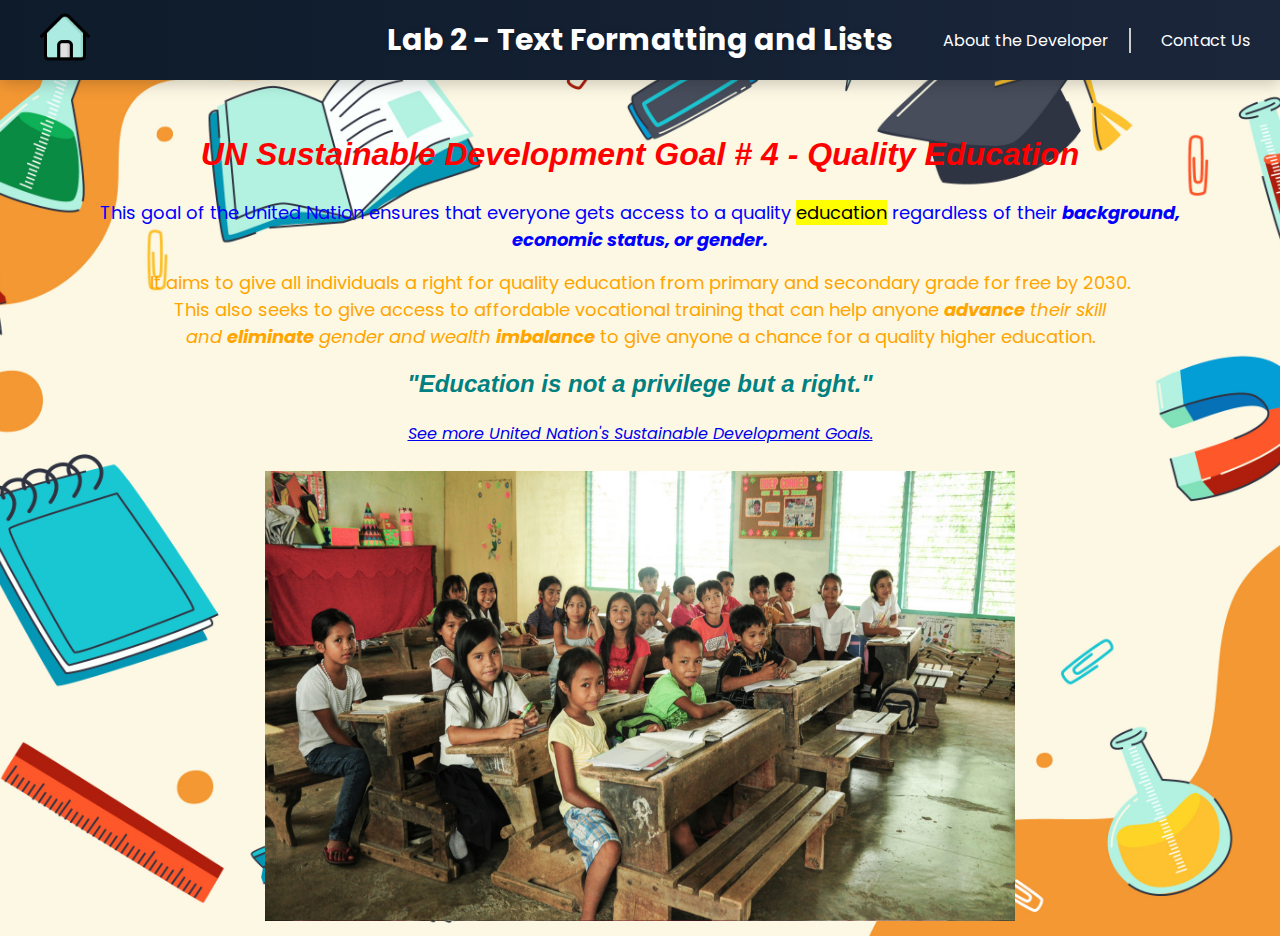
<file: Act2.html>
<!DOCTYPE html>
<html lang="en">
<head>
  <meta charset="UTF-8">
  <title>Lab 2 - Text Formatting and Lists</title>
  <link rel="icon" type="image/x-icon" href="galaxy.png">
  <link href="https://fonts.googleapis.com/css2?family=Poppins:wght@400;600;700&display=swap" rel="stylesheet">
  <style>
    * {
      box-sizing: border-box;
      margin-top: 0;
      margin-left: 0;
      margin-right: 0;
      scroll-behavior: smooth;
    }

    body {
      font-family: 'Poppins', sans-serif;
      background-image: url(bg.jpg); 
      background-size: cover; 
      background-repeat: no-repeat; 
      background-position: center; 
      animation: fadeIn 0.4s ease;
    }

    header {
        width: 100%;
        height: 80px;
        background: linear-gradient(90deg, #0d1b2a, #1b263b);
        color: white;
        display: flex;
        align-items: center;
        justify-content: center;
        position: relative;
        box-shadow: 0 4px 15px rgba(0, 0, 0, 0.2);
    }

    div.header-home {
      position: absolute;
      left: 40px;
    }

    div.header-home:hover {
      transition: ease-in-out 0.3s;
      transform: scale(1.3);
    }

    div.header-title {
      font-size: 30px;
      font-weight: bold;
      position: absolute;
      left: 50%;
      transform: translateX(-50%);
      text-shadow: 1px 1px 4px rgba(0, 0, 0, 0.2);
    }

    div.header-links {
      position: absolute;
      right: 30px;
      display: flex;
      gap: 20px;
    }

    div.header-links a {
      color: white;
      font-size: 16px;
      text-decoration: none;
      transition: color 0.3s;
      cursor: pointer;
    }

    div.header-links a:hover {
      color: #ffe;
      text-decoration: underline;
    }

    a.dev {
      border-right: 2px solid #ccc;
      padding-right: 20px;
      margin-right: 10px;
    }

    @keyframes fadeIn {
      from { opacity: 0; transform: translateY(-10px); }
      to { opacity: 1; transform: translateY(0); }
    }

  </style>
</head>
<body>

  <header>
    <div class="header-home">
      <a href="index.html">
        <img src="home.png" alt="Logo" style="height: 50px; width: 50px;">
      </a>
    </div>
    <div class="header-title">Lab 2 - Text Formatting and Lists</div>
    <div class="header-links">
      <a class="dev" href="dev.html">About the Developer</a>
      <a href="contact.html">Contact Us</a>
    </div>
  </header>

  <br><br>

  <main>
    <h1 align="center">
      <font face="sans-serif" color="red">
        <em>UN Sustainable Development Goal # <b>4</b> - Quality Education<br></em>
      </font>
    </h1>

    <p align="center">
      <font size="4" color="blue">
        This goal of the United Nation ensures that everyone gets access to a quality
        <mark>education</mark> regardless of their <i><b>background,<br> economic status, or gender.</b></i><br>
      </font>
    </p>

    <p align="center">
      <font size="4" color="orange">
        It aims to give all individuals a right for quality education from primary and secondary grade for free by 2030.
        <br>This also seeks to give access to affordable vocational training that can help anyone 
        <em><strong>advance</strong> their skill<br>
        and <strong>eliminate</strong> gender and wealth <strong>imbalance</strong></em> 
        to give anyone a chance for a quality higher education.
      </font>
    </p>

    <h2 align="center">
      <font face="sans-serif" color="teal">
        <i><b>"Education is not a privilege but a right."</b></i><br>
      </font>
    </h2>

    <center>
      <a href="Act2_2.html">
        <i>
          See more United Nation's Sustainable Development Goals.<br><br>
        </i>
      </a>
      <img src="qe.png" width="750" height="450">
    </center>
  </main>

</body>
</html>
</file>
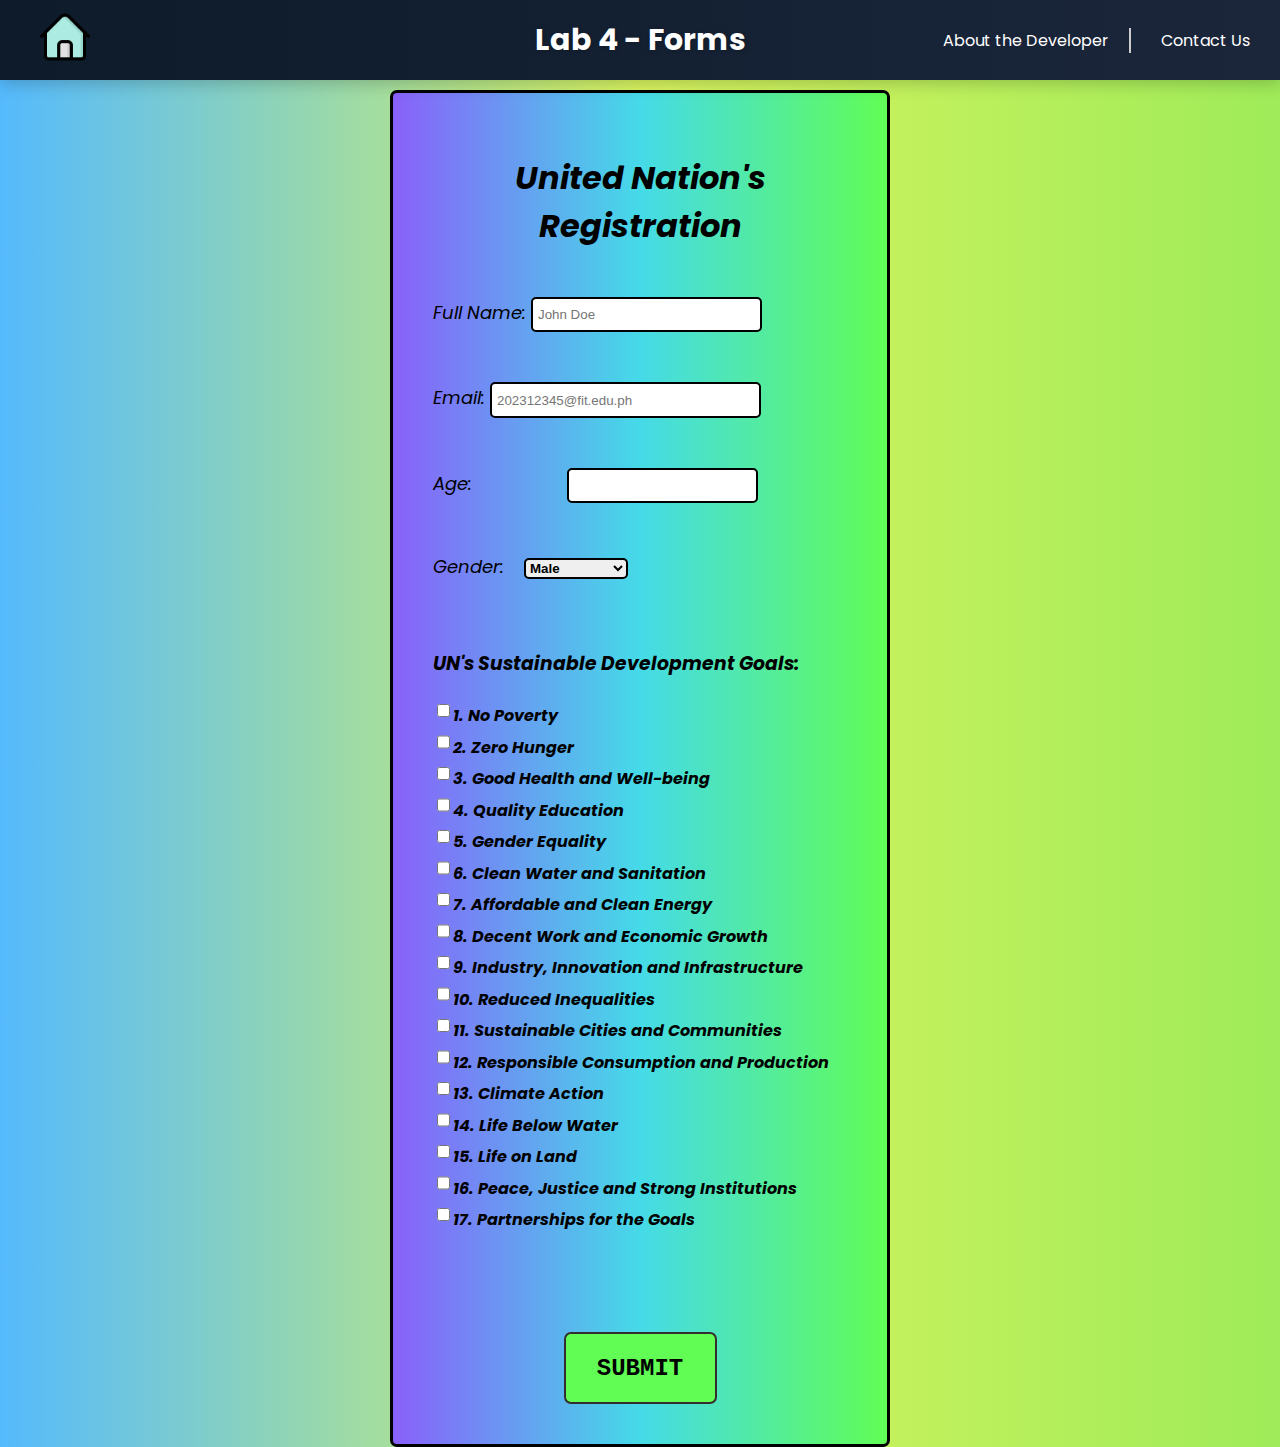
<file: Act4.html>
<!DOCTYPE html>
<html>
<head>
    <link rel="stylesheet" href="styles.css">
    <link href="https://fonts.googleapis.com/css2?family=Poppins:wght@400;600;700&display=swap" rel="stylesheet">
    <link rel="icon" type="image/x-icon" href="galaxy.png">
    <title>Lab 4 - Forms</title>
</head>
<script>
    function Submit(){
        alert("Successfully Submitted!");
    }
</script>
<body>
  <header>
    <div class="header-home">
      <a href="index.html"><img src="home.png" alt="Logo" style="height: 50px; width: 50px;"></a>
    </div>
    <div class="header-title">Lab 4 - Forms</div>
    <div class="header-links">
      <a class="dev" href="dev.html">About the Developer</a>
      <a href="contact.html">Contact Us</a>
    </div>
  </header>
    <main>
        <form>
            <Center><h1>United Nation's Registration</h1><br></Center>
            <label for="name">Full Name: </label>
            <input type="text" name = "name" size="25" placeholder="John Doe" required>
            <br><br><br>
            <label for="email">Email: </label>
            <input type="email" name = "email" placeholder="202312345@fit.edu.ph" size="30" required>
            <br><br><br>
            <label for="age">Age: </label>&nbsp;&nbsp;&nbsp;&nbsp;&nbsp;&nbsp;&nbsp;&nbsp;&nbsp;&nbsp;&nbsp;&nbsp;&nbsp;&nbsp;&nbsp;&nbsp;&nbsp;
            <input type="number" name = "age" required>
            <br><br><br>
            <label for = "gender">Gender: </label>&nbsp;&nbsp;
            <select>
                <option value="1">Male</option>
                <option value="2">Female</option>
                <option value="3">Bisexual</option>
                <option value="4">LGBTQIA+</option>
                <option value="5">Transgender</option>
                <option value="6">Nonbinary</option>
                <option value="7">Agender</option>
                <option value="8">Cisgender</option>
                <option value="9">Bigender</option>
                <option value="10">Others</option>
                </select>   
            <br><br><br>
            <b><h3>UN's Sustainable Development Goals:</h3>
                <input type="checkbox" name = "sdg" value = "1">1. No Poverty<br>
                <input type="checkbox" name = "sdg" value = "2">2. Zero Hunger<br>
                <input type="checkbox" name = "sdg" value = "3">3. Good Health and Well-being<br>
                <input type="checkbox" name = "sdg" value = "4">4. Quality Education<br>
                <input type="checkbox" name = "sdg" value = "5">5. Gender Equality<br>
                <input type="checkbox" name = "sdg" value = "6">6. Clean Water and Sanitation<br>
                <input type="checkbox" name = "sdg" value = "7">7. Affordable and Clean Energy<br>
                <input type="checkbox" name = "sdg" value = "8">8. Decent Work and Economic Growth<br>
                <input type="checkbox" name = "sdg" value = "9">9. Industry, Innovation and Infrastructure<br>
                <input type="checkbox" name = "sdg" value = "10">10. Reduced Inequalities<br>
                <input type="checkbox" name = "sdg" value = "11">11. Sustainable Cities and Communities<br>
                <input type="checkbox" name = "sdg" value = "12">12. Responsible Consumption and Production<br>
                <input type="checkbox" name = "sdg" value = "13">13. Climate Action<br>
                <input type="checkbox" name = "sdg" value = "14">14. Life Below Water<br>
                <input type="checkbox" name = "sdg" value = "15">15. Life on Land<br>
                <input type="checkbox" name = "sdg" value = "16">16. Peace, Justice and Strong Institutions<br>
                <input type="checkbox" name = "sdg" value = "17">17. Partnerships for the Goals<br>
                <br><br><br><br>
            </b>
            <center>
                <input class = "submit" type="button" value="SUBMIT" onclick="Submit()">  
            </center>
        </form>
    </main>
</body>
</html>
</file>
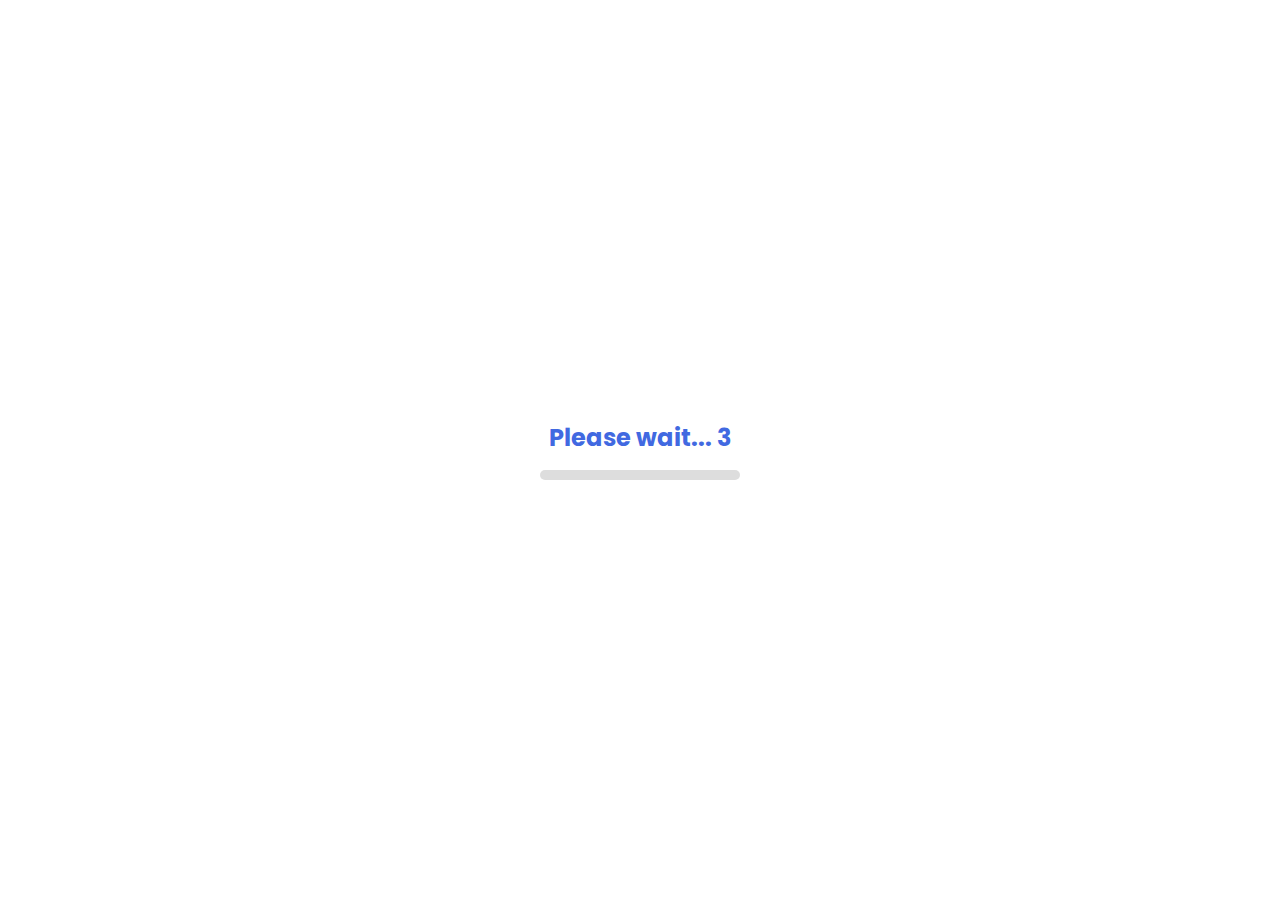
<file: contact.html>
<!DOCTYPE html>
<html lang="en">
<head>
  <meta charset="UTF-8">
  <title>Contact Us</title>
  <link rel="icon" type="image/x-icon" href="galaxy.png">
  <link href="https://fonts.googleapis.com/css2?family=Poppins:wght@400;600;700&display=swap" rel="stylesheet">
  <style>
    * {
      box-sizing: border-box;
      margin: 0;
      padding: 0;
      scroll-behavior: smooth;
    }

    body {
      font-family: 'Poppins', sans-serif;
      background: linear-gradient(to right, #f0f8f8, #e0f7fa);
      color: #333;
      animation: fadeIn 0.4s ease;
    }

    header {
      width: 100%;
      height: 80px;
      background: linear-gradient(90deg, #0d1b2a, #1b263b);
      color: white;
      display: flex;
      align-items: center;
      justify-content: center;
      position: relative;
      box-shadow: 0 4px 15px rgba(0, 0, 0, 0.2);
    }

    div.header-home {
      position: absolute;
      left: 40px;
    }
    div.header-home:hover{
      transition: ease-in-out 0.3s;
      transform: scale(1.3);
    }

    .header-title {
      font-size: 30px;
      font-weight: bold;
      position: absolute;
      left: 50%;
      transform: translateX(-50%);
      text-shadow: 1px 1px 4px rgba(0, 0, 0, 0.2);
    }

    .header-links {
      position: absolute;
      right: 30px;
      display: flex;
      gap: 20px;
    }

    .header-links a {
      color: white;
      font-size: 16px;
      text-decoration: none;
      transition: color 0.3s;
      cursor: pointer;
    }

    .header-links a:hover {
      color: #ffe;
      text-decoration: underline;
    }

    .dev {
      margin-top: 7.5px;;
      border-right: 2px solid #ccc;
      padding-right: 20px;
      margin-right: 10px;
    }

    .contact {
      background-color: #00ced1;
      padding: 6px 12px;
      border-radius: 20px;
      font-weight: bold;
      box-shadow: 0 0 10px rgba(0, 206, 209, 0.6);
      transition: all 0.3s ease;
    }

    .contact-form {
      display: flex;
      justify-content: center;
      margin: 30px auto;
      padding: 0 20px;
    }

    .contact-box {
      background-color: #ffffff;
      border: 2px solid #4169E1;
      border-radius: 10px;
      padding: 20px;
      width: 90%;
      max-width: 500px;
      box-shadow: 0 8px 24px rgba(0, 0, 0, 0.1);
    }

    .contact-box h3 {
      margin-bottom: 10px;
      color: #4169E1;
    }

    .contact-box textarea, input {
      width: 100%;
      padding: 10px;
      font-family: 'Roboto', sans-serif;
      font-size: 14px;
      border: 1px solid #aaa;
      border-radius: 6px;
      resize: vertical;
      margin-bottom: 10px;
    }

    .contact-box button {
      padding: 10px 20px;
      background-color: #4169E1;
      border: none;
      color: white;
      font-size: 14px;
      border-radius: 5px;
      cursor: pointer;
      transition: background-color 0.3s;
    }

    .contact-box button:hover {
      background-color: #27408B;
    }

    @keyframes fadeIn {
      from { opacity: 0; transform: translateY(-10px); }
      to { opacity: 1; transform: translateY(0); }
    }

    #main {
      opacity: 0;
      pointer-events: none;
      transition: opacity 0.5s ease;
    }

    #main.show {
      opacity: 1;
      pointer-events: auto;
    }

    .main {
      max-width: 1200px;
      margin: 60px auto;
      display: flex;
      flex-wrap: wrap;
      justify-content: center;
      gap: 30px;
      padding: 0 20px;
    }

    .main a {
      text-decoration: none;
      color: inherit;
      flex: 1 1 45%;
      max-width: 500px;
      transition: transform 0.3s ease;
    }

    .main a:hover {
      transform: scale(1.03);
    }

    .box {
      background-color: #ffffff;
      border: 1px solid #ccc;
      border-left: 6px solid #4169E1;
      border-radius: 15px;
      padding: 30px 25px;
      height: 240px;
      display: flex;
      flex-direction: column;
      justify-content: space-between;
      box-shadow: 0 6px 20px rgba(0, 0, 0, 0.06);
      transition: all 0.4s ease;
    }

    .box:hover {
      background-color: #eef7ff;
      box-shadow: 0 12px 24px rgba(65, 105, 225, 0.25);
      border-left-color: #27408B;
    }

    .box h2 {
      font-size: 24px;
      color: #4169E1;
      margin-bottom: 12px;
      font-weight: bold;
    }

    .box p {
      font-size: 16px;
      line-height: 1.6;
      color: #444;
      font-style: italic;
    }

    .confirm-overlay {
      position: fixed;
      top: 0;
      left: 0;
      width: 100%;
      height: 100%;
      background: rgba(0, 0, 0, 0.6);
      display: flex;
      justify-content: center;
      align-items: center;
      z-index: 999;
      animation: fadeIn 0.4s ease;

    }

    .confirm-box {
      background-color: #ffffff;
      padding: 30px;
      border-radius: 12px;
      box-shadow: 0 8px 20px rgba(0, 0, 0, 0.3);
      max-width: 400px;
      text-align: center;
    }

    .confirm-box h3 {
      margin-bottom: 10px;
      color: #27408B;
    }

    .confirm-box p {
      margin-bottom: 20px;
      font-size: 16px;
    }

    .confirm-actions button {
      padding: 8px 18px;
      margin: 0 10px;
      border: none;
      border-radius: 6px;
      cursor: pointer;
      font-weight: bold;
      font-size: 14px;
      transition: all 0.3s ease;
    }

    .confirm-actions button:disabled {
      background-color: #ccc;
      color: #666;
      cursor: not-allowed;
      box-shadow: none;
    }

    .confirm-actions button:first-child {
      background-color: #4169E1;
      color: white;
    }

    .confirm-actions button:first-child:hover {
      background-color: #27408B;
    }

    .confirm-actions button:last-child {
      background-color: #ccc;
    }

    .confirm-actions button:last-child:hover {
      background-color: #999;
    }

    .confirm-box input[type="checkbox"] {
      transform: scale(1.1);
    }
    .confirm-box label {
      font-size: 14px;
    }


    footer {
      text-align: center;
      padding: 25px;
      background-color: #f0f8ff;
      color: #555;
      font-size: 14px;
      border-top: 1px solid #ddd;
      margin-top: 78px;
    }
    .error {
      border: 2px solid red;
      background-color: #ffe6e6;
    }

  #splash {
    position: fixed;
    top: 0;
    left: 0;
    width: 100%;
    height: 100%;
    background-color: #ffffff;
    z-index: 9999;
    display: flex;
    flex-direction: column;
    justify-content: center;
    align-items: center;
    font-size: 24px;
    font-weight: bold;
    color: #4169E1;
}

  #progress-container {
    width: 200px;
    height: 10px;
    background-color: #ddd;
    border-radius: 5px;
    overflow: hidden;
    margin-top: 15px;
  }

  #progress-bar {
    height: 100%;
    width: 0%;
    background-color: #00ced1;
    transition: width 1s linear;
  }

    @media (max-width: 768px) {
      .main a {
        flex: 1 1 90%;
      }

      .header-title {
        font-size: 22px;
        text-align: center;
        left: 10px;
        transform: none;
      }

      .header-links {
        top: 60px;
        right: 20px;
        flex-direction: column;
        align-items: flex-end;
      }
    }
  </style>
</head>
<body>
  <div id="splash">
    <p>Please wait... <span id="count">3</span></p>
    <div id="progress-container">
      <div id="progress-bar"></div>
    </div>
  </div>


  <div id="main">
    <header>
      <div class="header-home">
          <a href="index.html"><img src="home.png" alt="Logo" style="height: 50px; width: 50px;"></a>
      </div>
      <div class="header-title">Leave us a comment!!</div>
      <div class="header-links">
        <a class="dev" href="dev.html">About the Developer</a>
        <a class ="contact" href="#">Contact Us</a>
      </div>
    </header>

  <div class="contact-form">
    <form id="contact-form" class="contact-box" onsubmit="submitMessage(event)">
      <h3>Name:</h3>
    <input type="text" id="name" name="name" placeholder="Enter your name"><br>
      <h3>Email:</h3>
      <input type="email" id="email" name="email" placeholder="Enter your email"><br>
      <h3>Got any recommendations? Drop it here.</h3>
      <textarea id="message" name="message" placeholder="Type your message..." rows="14"></textarea><br>
      <button type="submit">Submit</button>
      <p id="feedback" style="color: red; font-weight: bold; margin-top: 10px;"></p>
    </form>
  </div>

  <div id="confirm" style="display: none;" class="confirm-overlay">
    <div class="confirm-box">
      <h3>Confirm Submission</h3>
      <p>Do you want to submit this message?</p>
      <div style="margin: 15px; font-size: 14px;">
        <input type="checkbox" id="agreeCheckbox" onchange="toggleConfirmButton()" style="vertical-align: middle; margin-right: 6px;">
        <label for="agreeCheckbox">
          I agree to the <a href="#" style="color: #4169E1; text-decoration: underline;">terms and conditions</a>
        </label>
      </div>
      <div class="confirm-actions">
        <button id="confirmBtn" onclick="confirmSubmit(true)" type="submit" disabled>Yes</button>
        <button onclick="confirmSubmit(false)">Cancel</button>
      </div>
    </div>
  </div>
</div>


  <footer>
    &copy; 2025 John Zyril A. Paco | All rights reserved.
  </footer>

<script>
  let isFormValid = false;
  let userName = "";

  function submitMessage(event) {
    event.preventDefault();

    const form = document.getElementById("contact-form");
    const fields = form.querySelectorAll("input, textarea");
    isFormValid = true;

    fields.forEach(field => {
      field.classList.remove("error");
      field.addEventListener("input", () => {
        field.classList.remove("error");
        document.getElementById("feedback").innerText = "";
      });
    });

    document.getElementById("feedback").innerText = "";

    for (let i = 0; i < fields.length; i++) {
      if (fields[i].value.trim() === "") {
        fields[i].classList.add("error");
        fields[i].focus();
        document.getElementById("feedback").innerText = "⚠️ PLEASE FILL OUT ALL FIELDS ⚠️";
        isFormValid = false;
        break;
      }
    }

    if (!isFormValid) return;

    userName = document.getElementById("name").value.trim();
    document.getElementById("confirm").style.display = "flex";
  }

  function toggleConfirmButton() {
    const checkbox = document.getElementById("agreeCheckbox");
    const confirmBtn = document.getElementById("confirmBtn");
    confirmBtn.disabled = !checkbox.checked;
  }

  function confirmSubmit(confirmed) {
    const modal = document.getElementById("confirm");
    modal.style.display = "none";

    if (confirmed) {
      const form = document.getElementById("contact-form");
      const formData = new FormData(form);

      const scriptURL = "https://script.google.com/macros/s/AKfycbw3kLTyggZJFVMVugFQ4V0HrMf4v8iKMyaDmLrnjrrNYA3A0tfD4-i4L4IJ8C4Qr4c7NA/exec";

      fetch(scriptURL, {
        method: "POST",
        body: formData
      })
      .then(response => {
        if (!response.ok) throw new Error("Network response was not ok");
        return response.text();
      })
      .then(responseText => {
        alert(`Thank you, ${userName}! Your message has been sent!`);

        const goHome = confirm("Would you like to go to the home page?");
        if (goHome) {
          window.location.href = "index.html";
        } else {
          form.reset();
          document.getElementById("agreeCheckbox").checked = false;
          toggleConfirmButton();
        }
      })
      .catch(error => {
        console.error("Error!", error);
        alert("There was an error sending your message. Please try again.");
      });
    }
  }

    let count = 3;
    const splash = document.getElementById('splash');
    const main = document.getElementById('main');
    const countSpan = document.getElementById('count');
    const progressBar = document.getElementById('progress-bar');

    let progress = 0;
    const countdown = setInterval(() => {
        count--;
        progress += 33.33;
        countSpan.textContent = count;
        progressBar.style.width = progress + '%';

        if (count === 0) {
        clearInterval(countdown);
        setTimeout(() => {
            splash.style.display = 'none';
            main.classList.add('show');
        }, 500);
        }
    }, 1000);
</script>


</body>
</html>
</file>
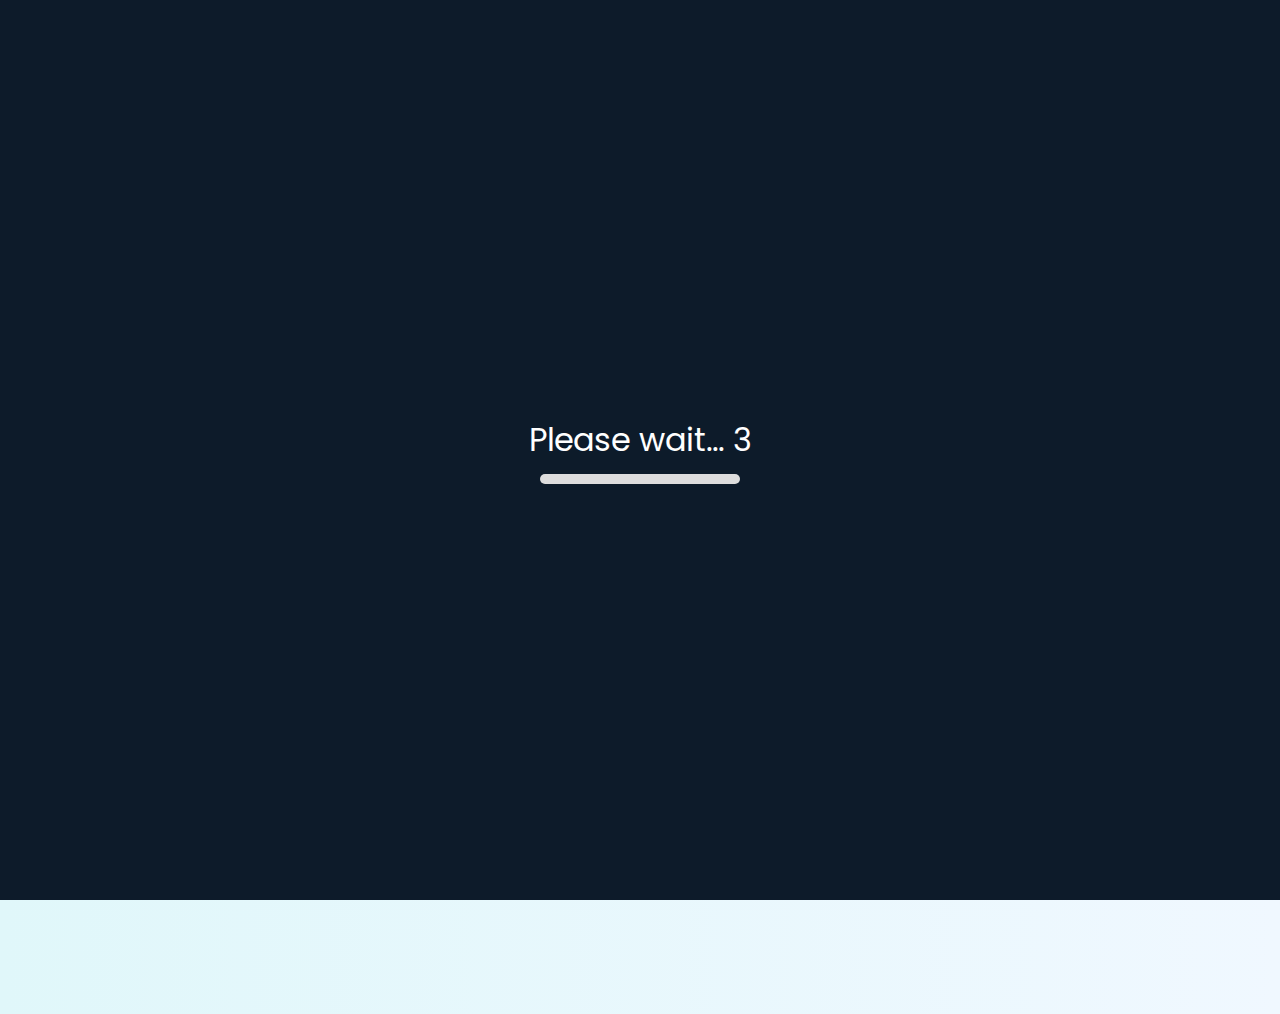
<file: dev.html>
<!DOCTYPE html>
<html lang="en">
<head>
  <meta charset="UTF-8">
  <title>About the Developer</title>
  <link rel="icon" type="image/x-icon" href="galaxy.png">
  <link href="https://fonts.googleapis.com/css2?family=Poppins:wght@400;600;700&display=swap" rel="stylesheet">
  <style>
    * {
        box-sizing: border-box;
        margin: 0;
        scroll-behavior: smooth;
    }

    body {
        font-family: Poppins, sans-serif;
        background: linear-gradient(to right, #e0f7fa, #f0f8ff);
        color: #333;
    }

    #splash {
        position: fixed;
        top: 0;
        left: 0;
        width: 100%;
        height: 100vh;
        background-color: #0d1b2a;
        color: white;
        display: flex;
        align-items: center;
        justify-content: center;
        font-size: 2rem;
        flex-direction: column;
        z-index: 10000;
    }

    #progress-container {
        width: 200px;
        height: 10px;
        background-color: #ddd;
        border-radius: 5px;
        overflow: hidden;
        margin: 10px auto 0;
    }

    #progress-bar {
        height: 100%;
        width: 0%;
        background-color: #00ced1;
        transition: width 1s linear;
    }

    #main-content {
      opacity: 0;
      transition: opacity 1s ease-in-out;
    }

    #main-content.show {
      opacity: 1;
    }

    header {
      width: 100%;
      height: 80px;
      background: linear-gradient(90deg, #0d1b2a, #1b263b);
      color: white;
      display: flex;
      align-items: center;
      justify-content: center;
      position: relative;
      box-shadow: 0 4px 15px rgba(0, 0, 0, 0.2);
    }

    .header-home {
      position: absolute;
      left: 40px;
    }

    .header-home:hover {
      transition: all 0.3s ease-in-out;
      transform: scale(1.3);
    }

    .header-title {
      font-size: 30px;
      font-weight: bold;
      position: absolute;
      left: 50%;
      transform: translateX(-50%);
      text-shadow: 1px 1px 4px rgba(0, 0, 0, 0.2);
    }

    .header-links {
      position: absolute;
      right: 30px;
      display: flex;
      gap: 20px;
    }

    .header-links a {
      color: white;
      font-size: 16px;
      text-decoration: none;
      transition: color 0.3s;
      cursor: pointer;
    }

    .header-links a:hover {
      color: #ffe;
      text-decoration: underline;
    }

    .dev {
      background-color: #00ced1;
      padding: 6px 12px;
      border-radius: 20px;
      font-weight: bold;
      box-shadow: 0 0 10px rgba(0, 206, 209, 0.6);
      transition: all 0.3s ease;
    }

    .contact {
      margin-top: 7.5px;
      border-left: 2px solid #ccc;
      padding-left: 20px;
      margin-left: 10px;
    }

    .content {
      max-width: 800px;
      margin: 60px auto;
      background-color: #fff;
      padding: 40px;
      border-radius: 12px;
      box-shadow: 0 8px 24px rgba(0, 0, 0, 0.1);
    }

    .content h2 {
      color:#0d1b2a;
      margin-bottom: 10px;
    }

    .content p {
      font-size: 16px;
      line-height: 1.7;
    }

    a {
      color: black;
      text-decoration: none;
    }

    a:hover {
      color: #4169E1;
      text-decoration: underline;
    }

    img:hover {
      box-shadow: #333 0px 0px 10px;
      transition: all 0.3s ease-in-out;
      transform: scale(1.05);
    }

    button.dev {
      background-color: #4169E1;
      color: white;
      padding: 10px 20px;
      border: none;
      border-radius: 5px;
      cursor: pointer;
    }

    button.dev:hover {
      background-color: #3658b0;
      transition: all 0.3s ease-in-out;
      transform: scale(1.05);
    }

    footer {
      text-align: center;
      padding: 20px;
      background-color: #f0f8ff;
      color: #555;
      font-size: 14px;
      margin-top: 60px;
      border-top: 1px solid #ddd;
    }
  </style>
</head>
<body>

    <div id="splash">
    <p>Please wait... <span id="count">3</span></p>
    <div id="progress-container">
        <div id="progress-bar"></div>
    </div>
    </div>

    <div id="main-content">
    <header>
        <div class="header-home">
        <a href="index.html"><img src="home.png" alt="Logo" style="height: 50px; width: 50px;"></a>
        </div>
        <div class="header-title">Meet the developer</div>
        <div class="header-links">
        <a class="dev" href="#">About the Developer</a>
        <a class="contact" href="contact.html">Contact Us</a>
        </div>
    </header>

    <div class="content">
        <div style="display: flex; align-items: center; justify-content: space-between; flex-wrap: wrap;">
        <h2 style="margin: 0;">John Zyril A. Paco</h2>
        <img src="picture.jpg" alt="John Zyril A. Paco" width="150" height="150" style="border-radius: 8px; margin-left: -20px;">
        </div>
        <p>
        <br>Hello! I'm John Zyril, currently taking a bachelor's degree in Information Technology major in Cybersecurity. Despite my major, 
        I have quite a passion for web development and OOP as they were my building blocks before I entered tertiary education.
        </p>
        <p>
        <br>I developed this project as part of my requirement in the course <b>IT0043L - Side Scripting <i>Laboratory</i></b>. This aims to practice HTML, 
        CSS with a slight touch of JavaScript which if combined can produce a fully functional website.<br>
        </p>
        <p>
        <strong>📩Contact Info:</strong><br>
        <a href="mailto:zyrilpaco@gmail.com">Gmail</a><br>
        <a href="mailto:zyrilpaco@outlook.com">Outlook</a><br>
        <a href="mailto:202411138@fit.edu.ph">Student Email</a><br>
        09472376124<br>
        <strong>📱Social Media:</strong><br>
        <a href="https://www.facebook.com/zyril.missu" target="_blank">Facebook</a><br>
        <a href="https://www.linkedin.com/in/john-zyril-paco" target="_blank">LinkedIn</a><br>
        💻 Favorite Stack: HTML, CSS, JavaScript, Java, C++
        </p>
        <br>
        <center>
        <a href="resume.html"><button class="dev">Click here to view my resume.</button></a>
        </center>
    </div>

    <footer>
        &copy; 2025 John Zyril A. Paco | All rights reserved.
    </footer>
    </div>

    <script>
        let count = 3;
        const splash = document.getElementById('splash');
        const main = document.getElementById('main-content');
        const countSpan = document.getElementById('count');
        const progressBar = document.getElementById('progress-bar');

        let progress = 0;
        const countdown = setInterval(() => {
            count--;
            progress += 33.33;
            countSpan.textContent = count;
            progressBar.style.width = progress + '%';

            if (count === 0) {
            clearInterval(countdown);
            setTimeout(() => {
                splash.style.display = 'none';
                main.classList.add('show');
            }, 500);
            }
        }, 1000);
    </script>



</body>
</html>
</file>
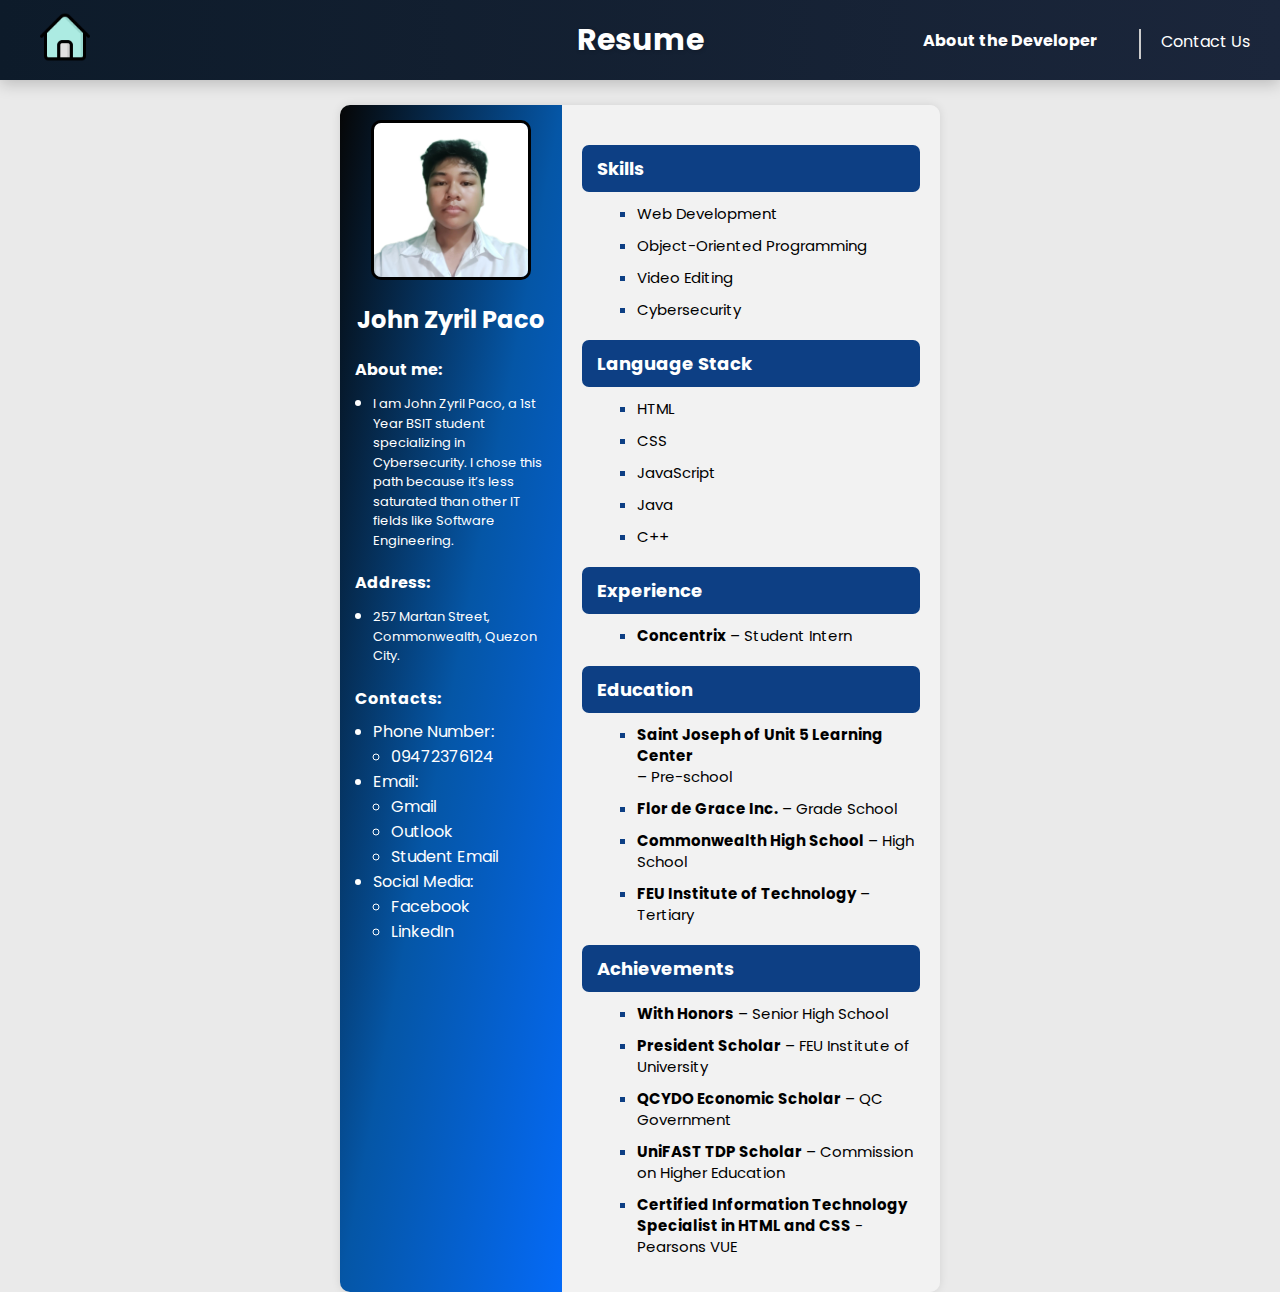
<file: resume.html>
<!DOCTYPE html>
<html lang="en">
<head>
  <meta charset="UTF-8">
  <link rel="icon" type="image/x-icon" href="galaxy.png">
  <link href="https://fonts.googleapis.com/css2?family=Poppins:wght@400;600;700&display=swap" rel="stylesheet">
  <title>Resume</title>
  <style>
    * {
      box-sizing: border-box;
      margin-top: 0;
      margin-left: 0;
      margin-right: 0;
      scroll-behavior: smooth;
    }

    body {
      font-family: Poppins, sans-serif;
      background-color: #eaeaea;
      margin: 0px;
      animation: fadeIn 0.4s ease;
    }

    #splash {
      position: fixed;
      top: 0;
      left: 0;
      width: 100%;
      height: 100vh;
      background-color: #0d1b2a;
      color: white;
      display: flex;
      align-items: center;
      justify-content: center;
      font-size: 2rem;
      flex-direction: column;
      z-index: 10000;
    }

    #progress-container {
      width: 200px;
      height: 10px;
      background-color: #ddd;
      border-radius: 5px;
      overflow: hidden;
      margin: 10px auto 0;
    }

    #progress-bar {
      height: 100%;
      width: 0%;
      background-color: #00ced1;
      transition: width 1s linear;
    }

    header {
      width: 100%;
      height: 80px;
      background: linear-gradient(90deg, #0d1b2a, #1b263b);
      color: white;
      display: flex;
      align-items: center;
      justify-content: center;
      position: relative;
      box-shadow: 0 4px 15px rgba(0, 0, 0, 0.2);
    }

    div.header-home {
      position: absolute;
      left: 40px;
    }

    div.header-home:hover {
      transition: ease-in-out 0.3s;
      transform: scale(1.3);
    }

    div.header-title {
      font-size: 30px;
      font-weight: bold;
      position: absolute;
      left: 50%;
      transform: translateX(-50%);
      text-shadow: 1px 1px 4px rgba(0, 0, 0, 0.2);
    }

    div.header-links {
      position: absolute;
      right: 30px;
      display: flex;
      gap: 20px;
    }

    div.header-links a {
      color: white;
      font-size: 16px;
      text-decoration: none;
      transition: color 0.3s;
      cursor: pointer;
    }

    div.header-links a:hover {
      color: #ffe;
      text-decoration: underline;
    }

    .dev {
      padding: 6px 12px;
      border-radius: 20px;
      font-weight: bold;
      transition: all 0.3s ease;
    }
    .contact {
      margin-top: 7.5px;;
      border-left: 2px solid #ccc;
      padding-left: 20px;
      margin-left: 10px;
    }
    .container {
      display: flex;
      max-width: 600px;
      margin: 0 auto;
      box-shadow: 0 0 10px rgba(0,0,0,0.1);
      border-radius: 10px;
      overflow: hidden;
    }

    .left {
      width: 37%;
      background: linear-gradient(to bottom right, #060606, #0556a6, #056af7);
      color: white;
      padding: 15px;
    }

    .left img.pic {
      border-radius: 10px;
      border: 3px solid black;
      margin-bottom: 15px;
    }

    .left h2 {
      margin-bottom: 5px;
    }

    .left h4 {
      margin-top: 20px;
      margin-bottom: 8px;
    }

    .left ul {
      padding-left: 18px;
    }

    .left p {
      font-size: 13px;
      line-height: 1.5;
      margin-bottom: 10px;
    }

    .left a {
      text-decoration: none;
      color: white;
    }

    .left a:hover {
      text-decoration: underline;
    }

    .right {
      width: 63%;
      background-color: #F2F2F2;
      padding: 20px;
    }

    .blue {
      background-color: #0D3F84;
      color: white;
      border-radius: 7px;
      padding: 10px 15px;
      margin-top: 20px;
      font-size: 18px;
      font-weight: bold;
    }

    .skills {
      color: #0D3F84;
      font-size: 15px;
      margin-top: 10px;
      margin-left: 15px;
      list-style-type: square;
    }

    .skills li {
      margin-bottom: 10px;
    }

    .skills p {
      color: #000;
      margin: 0;
      font-size: 15px;
      line-height: 1.4;
    }

    @media (max-width: 768px) {
      .container {
        flex-direction: column;
      }

      .left, .right {
        width: 100%;
      }
    }
    @keyframes fadeIn {
    from { 
        opacity: 0; 
        transform: translateY(-10px); 
    }
    to { 
        opacity: 1; 
        transform: translateY(0); 
    }
}
  </style>
</head>
<body>

  <header>
    <div class="header-home">
      <a href="index.html">
        <img src="home.png" alt="Logo" style="height: 50px; width: 50px;">
      </a>
    </div>
    <div class="header-title">Resume</div>
    <div class="header-links">
      <a class="dev" href="dev.html">About the Developer</a>
      <a class="contact" href="contact.html">Contact Us</a>
    </div>
  </header>

  <br>
  <div class="container">
    <div class="left">
      <center>
        <img src="1x1.jpg" alt="Image" width="160" height="160" class="pic">
        <h2>John Zyril Paco</h2>
      </center>

      <h4>About me:</h4>
      <ul>
        <li>
          <p>I am John Zyril Paco, a 1st Year BSIT student specializing in Cybersecurity. I chose this path because it’s less saturated than other IT fields like Software Engineering.</p>
        </li>
      </ul>

      <h4>Address:</h4>
      <ul>  
        <li><p>257 Martan Street, Commonwealth, Quezon City.</p></li>
      </ul>

      <h4>Contacts:</h4>
      <ul>
        <li>Phone Number:
          <ul>
            <li>09472376124</li>
          </ul>
        </li>
        <li>Email:
          <ul>
            <li><a href="mailto:zyrilpaco@gmail.com">Gmail</a></li>
            <li><a href="mailto:zyrilpaco@outlook.com">Outlook</a></li>
            <li><a href="mailto:202411138@fit.edu.ph.com">Student Email</a></li>
          </ul>
        </li>
        <li>Social Media:
          <ul>
            <li><a href="https://www.facebook.com/zyril.missu" target="_blank">Facebook</a></li>
            <li><a href="https://www.linkedin.com/in/john-zyril-paco" target="_blank">LinkedIn</a></li>
          </ul>
        </li>
      </ul>
    </div>

    <div class="right">
      <div class="blue">Skills</div>
      <ul class="skills">
        <li><p>Web Development</p></li>
        <li><p>Object-Oriented Programming</p></li>
        <li><p>Video Editing</p></li>
        <li><p>Cybersecurity</p></li>
      </ul>

      <div class="blue">Language Stack</div>
      <ul class="skills">
        <li><p>HTML</p></li>
        <li><p>CSS</p></li>
        <li><p>JavaScript</p></li>
        <li><p>Java</p></li>
        <li><p>C++</p></li>
      </ul>

      <div class="blue">Experience</div>
      <ul class="skills">
        <li><p><strong>Concentrix</strong> – Student Intern</p></li>
      </ul>

      <div class="blue">Education</div>
      <ul class="skills">
        <li><p><strong>Saint Joseph of Unit 5 Learning Center</strong><br>– Pre-school</p></li>
        <li><p><strong>Flor de Grace Inc.</strong> – Grade School</p></li>
        <li><p><strong>Commonwealth High School</strong> – High School</p></li>
        <li><p><strong>FEU Institute of Technology</strong> – Tertiary</p></li>
      </ul>

      <div class="blue">Achievements</div>
      <ul class="skills">
        <li><p><strong>With Honors</strong> – Senior High School</p></li>
        <li><p><strong>President Scholar</strong> – FEU Institute of University</p></li>
        <li><p><strong>QCYDO Economic Scholar</strong> – QC Government</p></li>
        <li><p><strong>UniFAST TDP Scholar</strong> – Commission on Higher Education</p></li>
        <li><p><strong>Certified Information Technology Specialist in HTML and CSS</strong> - Pearsons VUE</p></li>
      </ul>
    </div>
  </div>
</body>
</html>
</file>
<file: styles.css>
body {
    background: linear-gradient(to right, #55bafd, #d9f55f, #9feb59);
    margin: 0;
    font-family: 'Poppins', sans-serif;
    animation: fadeIn 0.4s ease;

}

header {
    width: 100%;
    height: 80px;
    background: linear-gradient(90deg, #0d1b2a, #1b263b);
    color: white;
    display: flex;
    align-items: center;
    justify-content: center;
    position: relative;
    box-shadow: 0 4px 15px rgba(0, 0, 0, 0.2);
}

div.header-home {
    position: absolute;
    left: 40px;
}

div.header-home:hover {
    transition: ease-in-out 0.3s;
    transform: scale(1.3);
}

div.header-title {
    font-size: 30px;
    font-weight: bold;
    position: absolute;
    left: 50%;
    transform: translateX(-50%);
    text-shadow: 1px 1px 4px rgba(0, 0, 0, 0.2);
}

div.header-links {
    position: absolute;
    right: 30px;
    display: flex;
    gap: 20px;
}

div.header-links a {
    color: white;
    font-size: 16px;
    text-decoration: none;
    transition: color 0.3s;
    cursor: pointer;
}

div.header-links a:hover {
    color: #ffe;
    text-decoration: underline;
}

a.dev {
    border-right: 2px solid #ccc;
    padding-right: 20px;
    margin-right: 10px;
}
@keyframes fadeIn {
    from { opacity: 0; transform: translateY(-10px); }
    to { opacity: 1; transform: translateY(0); }
}
main{
    display: flex;
    justify-content: center;
    align-items: center;
    min-height: calc(100vh - 80px);
    padding-top: 10px;
    box-sizing: border-box;
}

form {
    margin: 0 auto;
    border: 3px solid black;
    border-radius: 7px;
    padding: 40px;
    width: 500px;
    max-width: 90%;
    background: linear-gradient(to right, #8960fa, #45dae8, #61fd55);
    font-style: italic;
    box-sizing: border-box;
}
input {
    padding: 5px;
    height: 21.5px;
    border: 2px solid black;
    border-radius: 5px;
}

input.submit {
    font-family: 'Courier New', Courier, monospace;
    font-size: x-large;
    font-weight: bold;
    background-color: #61fd55;
    padding: 10px;
    height: 8vh;
    width: 17vh;
    border: 2px solid rgb(53, 46, 46);
    border-radius: 7px;
}

input.submit:hover {
    background-color: rgb(250, 191, 103);
}

input.male,
.female,
.others {
    transform: scale(1.4);
    margin: 10px;
}

label {
    font-size: large;
}

select {
    border: 2px solid black;
    border-radius: 5px;
    font-weight: bold;
}
</file>
